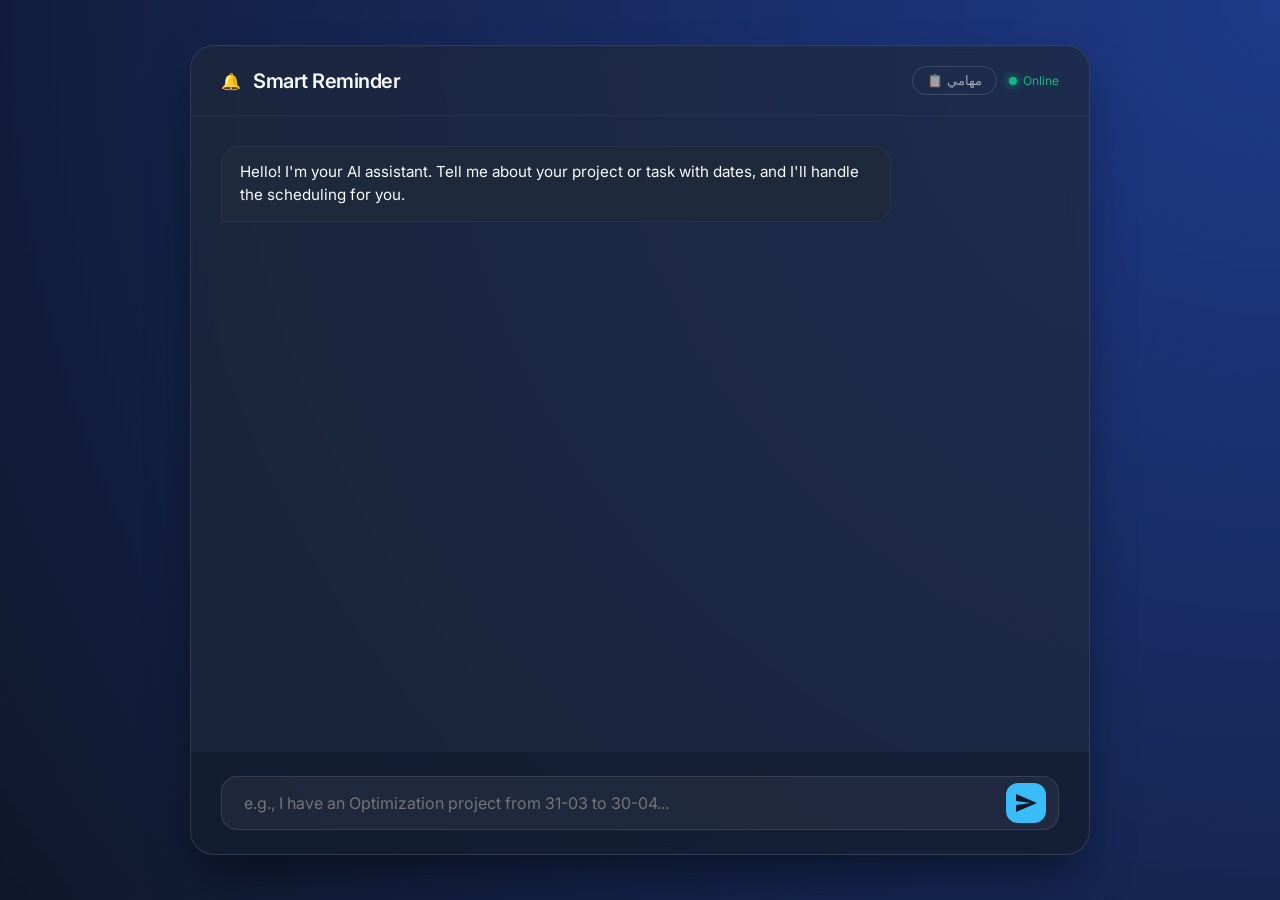
<file: static/index.html>
<!DOCTYPE html>
<html lang="en">
<head>
    <meta charset="UTF-8">
    <meta name="viewport" content="width=device-width, initial-scale=1.0">
    <title>AI Smart Reminder</title>
    <link rel="stylesheet" href="/static/style.css">
    <link href="https://fonts.googleapis.com/css2?family=Inter:wght@300;400;600&display=swap" rel="stylesheet">
</head>
<body>
    <div class="app-container">
        <header>
            <div class="logo">
                <span class="icon">🔔</span>
                <h1>Smart Reminder</h1>
            </div>
            <div style="display:flex;align-items:center;gap:12px;">
                <a href="/tasks-page" style="color:rgba(255,255,255,0.6);text-decoration:none;font-size:0.8rem;padding:6px 14px;border-radius:50px;border:1px solid rgba(255,255,255,0.15);transition:all 0.3s;" onmouseover="this.style.background='rgba(255,255,255,0.1)'" onmouseout="this.style.background='transparent'">📋 مهامي</a>
                <div class="status" id="connection-status">Online</div>
            </div>
        </header>

        <main class="chat-container" id="chat-window">
            <div class="message ai-message">
                <div class="bubble">
                    Hello! I'm your AI assistant. Tell me about your project or task with dates, and I'll handle the scheduling for you.
                </div>
            </div>
        </main>

        <footer class="input-area">
            <div class="input-wrapper">
                <input type="text" id="user-input" placeholder="e.g., I have an Optimization project from 31-03 to 30-04..." autocomplete="off">
                <button id="send-btn">
                    <svg viewBox="0 0 24 24" width="24" height="24"><path fill="currentColor" d="M2.01 21L23 12 2.01 3 2 10l15 2-15 2z"></path></svg>
                </button>
            </div>
        </footer>
    </div>
    <script src="/static/script.js"></script>
</body>
</html>
</file>
<file: static/style.css>
:root {
    --bg-color: #0f172a;
    --card-bg: rgba(30, 41, 59, 0.7);
    --accent-color: #38bdf8;
    --text-primary: #f8fafc;
    --text-secondary: #94a3b8;
    --ai-bubble: #1e293b;
    --user-bubble: #0369a1;
}

* {
    margin: 0;
    padding: 0;
    box-sizing: border-box;
    font-family: 'Inter', sans-serif;
}

body {
    background: var(--bg-color);
    background-image: radial-gradient(circle at top right, #1e3a8a, transparent),
                      radial-gradient(circle at bottom left, #0f172a, transparent);
    height: 100vh;
    display: flex;
    justify-content: center;
    align-items: center;
    color: var(--text-primary);
    overflow: hidden;
}

.app-container {
    width: 100%;
    max-width: 900px;
    height: 90vh;
    background: var(--card-bg);
    backdrop-filter: blur(12px);
    border: 1px solid rgba(255, 255, 255, 0.1);
    border-radius: 24px;
    display: flex;
    flex-direction: column;
    box-shadow: 0 25px 50px -12px rgba(0, 0, 0, 0.5);
}

header {
    padding: 20px 30px;
    border-bottom: 1px solid rgba(255, 255, 255, 0.05);
    display: flex;
    justify-content: space-between;
    align-items: center;
}

.logo {
    display: flex;
    align-items: center;
    gap: 12px;
}

.logo h1 {
    font-size: 1.25rem;
    font-weight: 600;
    letter-spacing: -0.025em;
}

.status {
    font-size: 0.75rem;
    color: #10b981;
    display: flex;
    align-items: center;
    gap: 6px;
}

.status::before {
    content: '';
    width: 8px;
    height: 8px;
    background: currentColor;
    border-radius: 50%;
    box-shadow: 0 0 8px currentColor;
}

.chat-container {
    flex: 1;
    overflow-y: auto;
    padding: 30px;
    display: flex;
    flex-direction: column;
    gap: 20px;
    scrollbar-width: thin;
    scrollbar-color: rgba(255, 255, 255, 0.1) transparent;
}

.message {
    max-width: 80%;
    display: flex;
    flex-direction: column;
    animation: fadeIn 0.3s ease-out;
}

.ai-message { align-self: flex-start; }
.user-message { align-self: flex-end; }

.bubble {
    padding: 14px 18px;
    border-radius: 18px;
    font-size: 0.95rem;
    line-height: 1.5;
}

.ai-message .bubble {
    background: var(--ai-bubble);
    border-bottom-left-radius: 4px;
    border: 1px solid rgba(255, 255, 255, 0.05);
}

.user-message .bubble {
    background: var(--user-bubble);
    border-bottom-right-radius: 4px;
    color: white;
}

.input-area {
    padding: 24px 30px;
    background: rgba(15, 23, 42, 0.5);
    border-bottom-left-radius: 24px;
    border-bottom-right-radius: 24px;
}

.input-wrapper {
    background: rgba(255, 255, 255, 0.05);
    border: 1px solid rgba(255, 255, 255, 0.1);
    border-radius: 16px;
    display: flex;
    padding: 6px 12px;
    transition: all 0.3s ease;
}

.input-wrapper:focus-within {
    border-color: var(--accent-color);
    box-shadow: 0 0 0 2px rgba(56, 189, 248, 0.2);
}

input {
    flex: 1;
    background: transparent;
    border: none;
    outline: none;
    color: white;
    padding: 10px;
    font-size: 1rem;
}

button {
    background: var(--accent-color);
    color: #0f172a;
    border: none;
    width: 40px;
    height: 40px;
    border-radius: 12px;
    display: flex;
    justify-content: center;
    align-items: center;
    cursor: pointer;
    transition: transform 0.2s ease;
}

button:hover { transform: scale(1.05); }
button:active { transform: scale(0.95); }

.actions {
    display: flex;
    gap: 10px;
    margin-top: 15px;
}

.confirm-btn, .cancel-btn {
    padding: 8px 16px;
    border-radius: 8px;
    font-size: 0.85rem;
    cursor: pointer;
    width: auto;
    height: auto;
}

.confirm-btn {
    background: #10b981;
    color: white;
}

.cancel-btn {
    background: rgba(255, 255, 255, 0.1);
    color: var(--text-secondary);
    border: 1px solid rgba(255, 255, 255, 0.1);
}

@keyframes fadeIn {
    from { opacity: 0; transform: translateY(10px); }
    to { opacity: 1; transform: translateY(0); }
}
</file>
